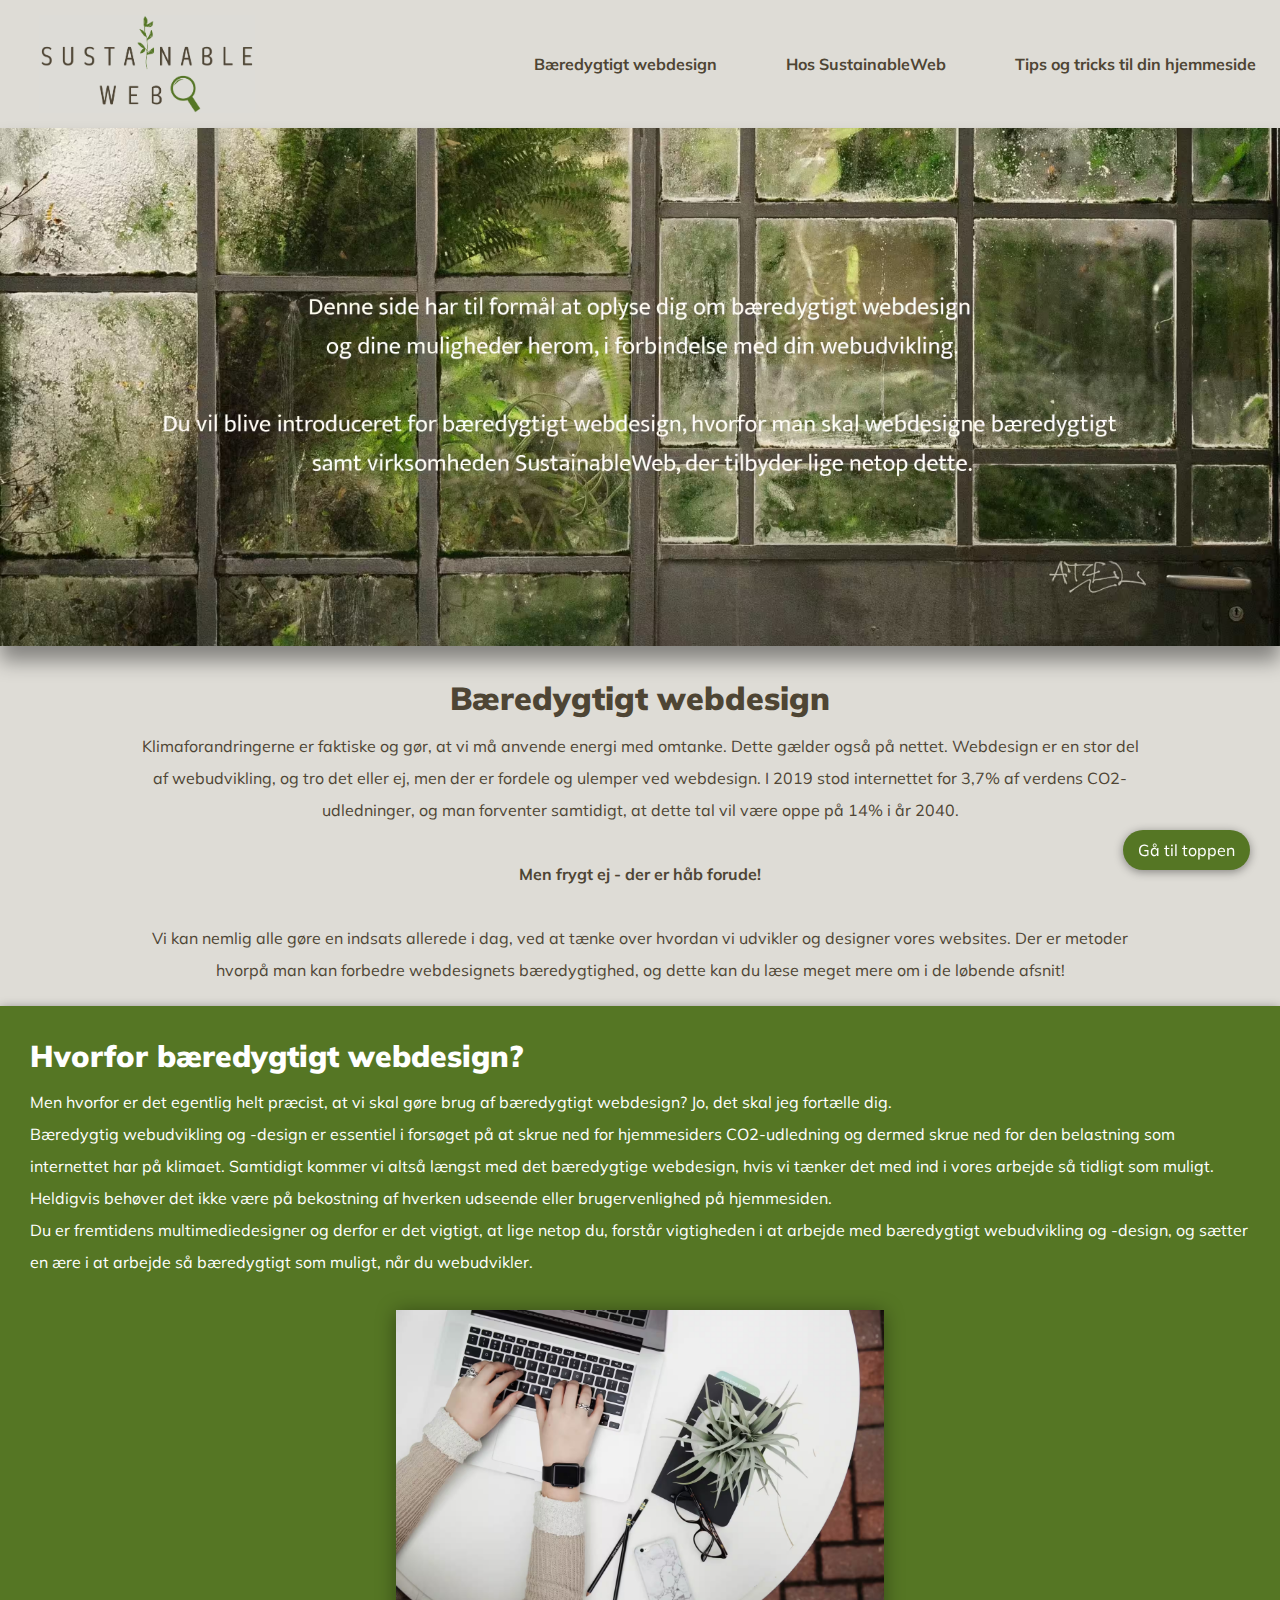
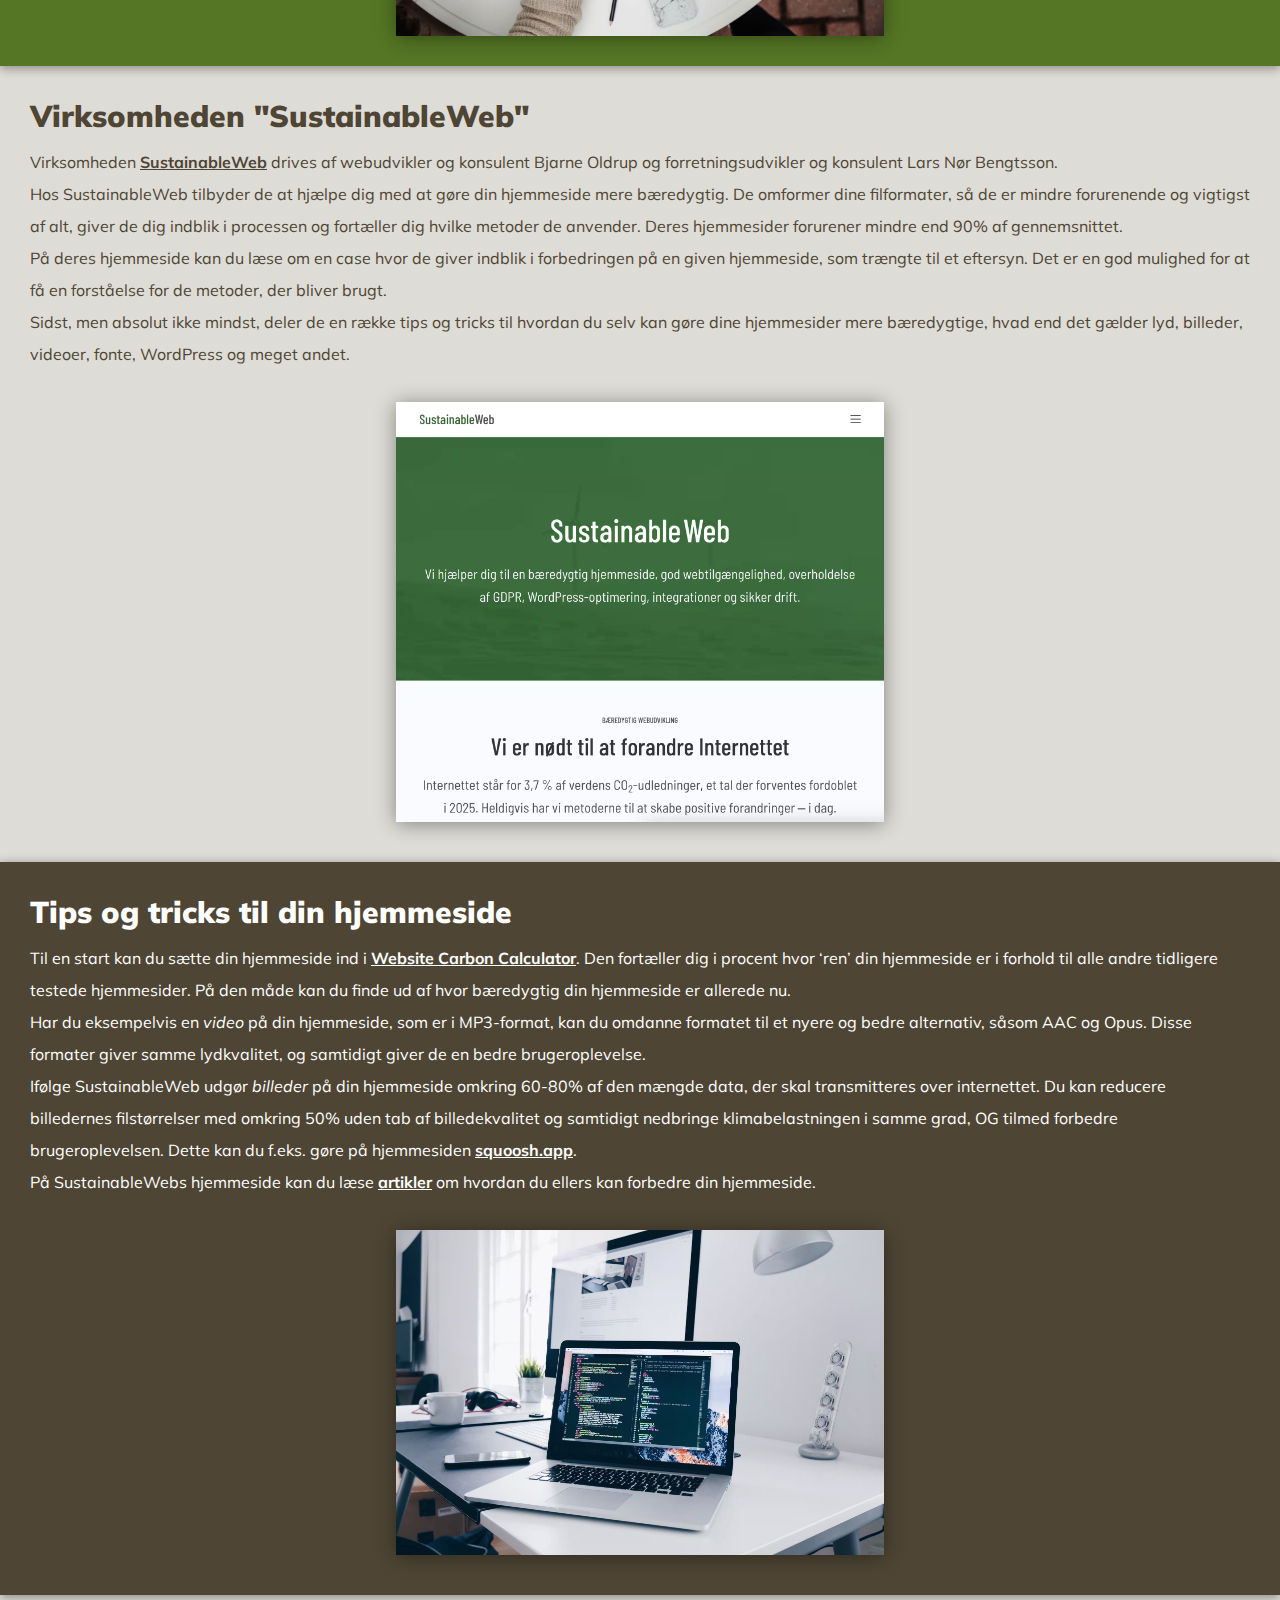
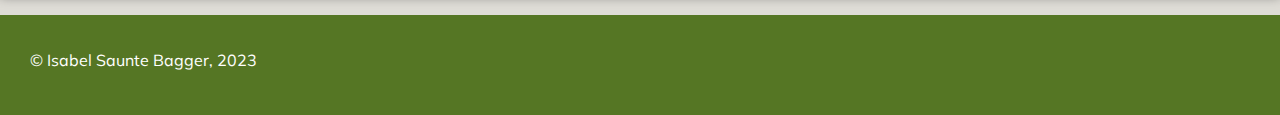
<file: din-guide-til-en-baeredygtig-hjemmeside.html>
<!DOCTYPE html>
<html lang="da">
<head>
    <meta charset="UTF-8">
    <meta http-equiv="X-UA-Compatible" content="IE=edge">
    <meta name="viewport" content="width=device-width, initial-scale=1.0">
    <title>Sustainable Web - din guide til en bæredygtig hjemmeside</title>
    <meta name="description" content="Denne side har til formål at oplyse dig om bæredygtigt webdesign og dine muligheder herom, i forbindelse med din webudvikling.
    Du vil blive introduceret for bæredygtigt webdesign og hvorfor man skal webdesigne bæredygtigt.">
    <link rel="icon" type="image/x-icon" href="images/Favicon1.avif">
    <link rel="stylesheet" type="text/css" href="style.css">
    <style>
        @import url('https://fonts.googleapis.com/css2?family=Mulish:wght@300&display=swap');
      </style>
      <script src="index.js"></script>
</head>
<body>
    <!--Menubar-->
    <header class="header">
      <nav class="navbar">
        <img src="images/logo.avif" alt="Logo" style="width: 20%;">
        <a href="sustainableweb.html" class="nav-branding"></a>
        <ul class="nav-menu">
          <li class="nav-item">
            <a href="#baeredygtigtwebdesign" class="nav-link">Bæredygtigt webdesign</a>
          </li>
          <li class="nav-item">
            <a href="#hossustainableweb" class="nav-link">Hos SustainableWeb</a>
          </li>
          <li class="nav-item">
            <a href="#tipsogtricks" class="nav-link">Tips og tricks til din hjemmeside</a>
          </li>
        </ul>
        <div class="hamburger">
          <span class="bar"></span>
          <span class="bar"></span>
          <span class="bar"></span>
        </div>
      </nav>
    </header>

    <!--Forsidebillede m. tekst-->
    <div class="forside-drivhus">
      <img src="images/forside-drivhus-kopi-1.avif" alt="Forsidebillede med drivhus. Unsplash: Johannes Hofmann" style="width: 100%;">
    </div>
  <br>

  <!--Afsnit om bæredygtigt webdesign-->
  <div class="baeredygtigt-webdesign">
    <div class="webdesign-tekst">
        <div id="baeredygtigtwebdesign">
            <h1 style="text-align: center;"><strong>Bæredygtigt webdesign</strong></h1>
            <p style="text-align: center;">Klimaforandringerne er faktiske og gør, at vi må anvende energi med omtanke. Dette gælder også på nettet. 
                Webdesign er en stor del af webudvikling, og tro det eller ej, men der er fordele og ulemper ved webdesign. 
                I 2019 stod internettet for 3,7% af verdens CO2-udledninger, og man forventer samtidigt, at dette tal vil være oppe på 14% i år 2040.</p> 
                <br><p style="text-align: center;"><strong>Men frygt ej - der er håb forude!</strong></p><br>
                <p style="text-align: center;">Vi kan nemlig alle gøre en indsats allerede i dag, ved at tænke over hvordan vi udvikler og designer vores websites. 
                Der er metoder hvorpå man kan forbedre webdesignets bæredygtighed, og dette kan du læse meget mere om i de løbende afsnit!</p>
        </div>
    </div>
</div>

<br>

<!--Boks - Hvorfor bæredygtigt webdesign?-->
<div class="box-hvorfor">
  <div class="hvorfor-tekst">
      <h2><strong>Hvorfor bæredygtigt webdesign?</strong></h2>
      <p>Men hvorfor er det egentlig helt præcist, at vi skal gøre brug af bæredygtigt webdesign? Jo, det skal jeg fortælle dig.</p>
      <p>Bæredygtig webudvikling og -design er essentiel i forsøget på at skrue ned for hjemmesiders CO2-udledning og dermed skrue ned 
          for den belastning som internettet har på klimaet. Samtidigt kommer vi altså længst med det bæredygtige webdesign, 
          hvis vi tænker det med ind i vores arbejde så tidligt som muligt. Heldigvis behøver det ikke være på bekostning af hverken 
          udseende eller brugervenlighed på hjemmesiden.</p>
      <p>Du er fremtidens multimediedesigner og derfor er det vigtigt, at lige netop du, forstår vigtigheden i at arbejde med bæredygtigt 
          webudvikling og -design, og sætter en ære i at arbejde så bæredygtigt som muligt, når du webudvikler.</p>
          <br><img src="images/baeredygtigtwebdesign-computer.avif" alt="Billede af kvinde, der skriver på computer. Unsplash: Corinne Kutz">
  </div>
</div>

<!--Boks - Virksomheden "SustainableWeb"-->
<div class="box-virksomheden">
  <div class="virksomheden-tekst">
      <div id="hossustainableweb">
          <h2><strong>Virksomheden "SustainableWeb"</strong></h2>
          <p>Virksomheden <a href="https://sustainableweb.dk" style="color: #4E4534;" target="_blank">SustainableWeb</a> drives af
              webudvikler og konsulent Bjarne Oldrup
              og forretningsudvikler og konsulent Lars Nør Bengtsson.</p>
          <p>Hos SustainableWeb tilbyder de at hjælpe dig med at gøre din hjemmeside mere bæredygtig. 
              De omformer dine filformater, så de er mindre forurenende og vigtigst af alt, giver de dig indblik i processen 
              og fortæller dig hvilke metoder de anvender. Deres hjemmesider forurener mindre end 90% af gennemsnittet.</p>
          <p>På deres hjemmeside kan du læse om en case hvor de giver indblik i forbedringen på en given hjemmeside, som trængte til et eftersyn. 
              Det er en god mulighed for at få en forståelse for de metoder, der bliver brugt.</p>
          <p>Sidst, men absolut ikke mindst, deler de en række tips og tricks til hvordan du selv kan gøre dine hjemmesider mere bæredygtige, 
              hvad end det gælder lyd, billeder, videoer, fonte, WordPress og meget andet.</p>
          <div class="swImg">
          <br><img src="images/sustainableweb-hjemmeside.avif" alt="SustainableWebs hjemmeside">
          </div>
      </div>
  </div>
</div>

<!--Boks - Tips og tricks til din hjemmeside-->
<div class="box-tipsogtricks">
  <div class="tipsogtricks-tekst">
      <div id="tipsogtricks">
          <h2><strong>Tips og tricks til din hjemmeside</strong></h2>
          <p>Til en start kan du sætte din hjemmeside ind i <a href="https://www.websitecarbon.com" style="color: white;"  target="_blank">Website Carbon Calculator</a>. Den fortæller dig i procent hvor ‘ren’ din hjemmeside er 
              i forhold til alle andre tidligere testede hjemmesider. På den måde kan du finde ud af hvor bæredygtig din hjemmeside er allerede nu.</p>
          <p>Har du eksempelvis en <i>video</i> på din hjemmeside, som er i MP3-format, kan du omdanne formatet til et nyere og bedre alternativ, såsom AAC og Opus. 
              Disse formater giver samme lydkvalitet, og samtidigt giver de en bedre brugeroplevelse. 
              <br>Ifølge SustainableWeb udgør <i>billeder</i> på din hjemmeside omkring 60-80% af den mængde data, der skal transmitteres over internettet. 
              Du kan reducere billedernes filstørrelser med omkring 50% uden tab af billedekvalitet og samtidigt nedbringe klimabelastningen i samme grad, 
              OG tilmed forbedre brugeroplevelsen. Dette kan du f.eks. gøre på hjemmesiden <a href="https://squoosh.app" style="color: white;" target="_blank">squoosh.app</a>.</p>
          <p>På SustainableWebs hjemmeside kan du læse <a href="https://sustainableweb.dk/category/artikler/" style="color: white;" target="_blank">artikler</a> om hvordan du ellers kan forbedre din hjemmeside.</p>
          <br><img src="images/tipsogtricks-computer.avif" alt="Billede af computer med kodning. Unsplash: Christopher Gower">
      </div>
  </div>
</div>

<div onclick="scrollToTop()" class="scrollTop">Gå til toppen</div>

<!--Footer m. gå-til-toppen-knap-->
<div class="footer">
  <div class="footer-tekst">
      <p>© Isabel Saunte Bagger, 2023</p>
  </div>
</div>
</body>
</html>
</file>
<file: style.css>
/* Generelle styles */
* {
    padding: 0;
    margin: 0;
    box-sizing: border-box;
    font-family: 'Mulish';
}

html {
    scroll-behavior: smooth;
    background-color: #DEDCD6;
}

h2 {
    font-size: 30px;
}

/* Header + navbar + hamburgermenu */
header {
    background-color: #DEDCD6;
}

li {
    list-style: none;
}

a {
    color: #4E4534;
    text-decoration: none;
    font-weight: bolder;
}

.navbar {
    min-height: 70px;
    display: flex;
    justify-content: space-between;
    align-items: center;
    padding: 0 24px;
}

.nav-menu {
    display: flex;
    justify-content: space-between;
    align-items: center;
    gap: 69px;
}

.nav-branding {
    font-size: 2rem;
}

.nav-link {
    transition: 0.7s ease;
}

.nav-link:hover {
    color: #557624;
    text-shadow: 0px 5px 10px rgba(0, 0, 0, 0.4);
    transition: all 0.3s ease 0s;
    border-radius: 20px;
    cursor: pointer;
}

.hamburger {
    display: none;
    cursor: pointer;
}

.bar {
    display: block;
    width: 25px;
    height: 3px;
    margin: 5px auto;
    -webkit-transition: all 0.3s ease-in-out;
    transition: all 0.3s ease-in-out;
    background-color: #4E4534;
}

.header img {
    padding: 15px;
}

/*Styles til forside*/
.forside-drivhus {
    display: flex;
    position: relative;
    line-height: 1.6;
    filter: drop-shadow(0px 15px 10px rgba(0, 0, 0, 0.4));
}

/*Styles til sektion: Bæredygtigt webdesign*/
.baeredygtigt-webdesign {
    margin-left: 110px;
    margin-right: 110px;
}

.webdesign-tekst {
    margin-left: 30px;
    margin-right: 30px;
    line-height: 2.0;
    color: #4E4534;
}

/*Styles til sektion: Hvorfor bæredygtigt webdesign?*/
.box-hvorfor {
    padding: 20px;
    padding-right: 30px;
    padding-left: 30px;
    color: white;
    background-color: #557624;
    box-shadow: 0px 2px 10px rgba(0, 0, 0, 0.4);
    margin-bottom: 20px;
    line-height: 2.0;
}

.box-hvorfor img {
    width: 40%;
    margin-right: 50%;
    margin-left: 30%;
    filter: drop-shadow(0px 2px 10px rgba(0, 0, 0, 0.4));
}

/*Styles til sektion: Virksomheden "SustainableWeb"*/
.box-virksomheden {
    margin-bottom: 20px;
}

.virksomheden-tekst {
    margin-left: 30px;
    margin-right: 30px;
    line-height: 2.0;
    color: #4E4534;
}

.virksomheden-tekst img {
    width: 40%;
    margin-right: 50%;
    margin-left: 30%;
}

.virksomheden-tekst a {
    text-decoration: underline;
}

.swImg {
    filter: drop-shadow(0px 2px 10px rgba(0, 0, 0, 0.4));
    margin-bottom: 30px;
}

/*Styles til sektion: Tips og tricks til din hjemmeside*/
.box-tipsogtricks {
    color: white;
    background-color: #4E4534;
    box-shadow: 0px 2px 10px rgba(0, 0, 0, 0.4);
    margin-bottom: 20px;
}

.tipsogtricks-tekst {
    margin-left: 30px;
    margin-right: 30px;
    line-height: 2.0;
    padding-top: 20px;
}

.tipsogtricks-tekst img {
    width: 40%;
    margin-right: 50%;
    margin-left: 30%;
    filter: drop-shadow(0px 2px 10px rgba(0, 0, 0, 0.4));
    margin-bottom: 30px;
}

.tipsogtricks-tekst a {
    text-decoration: underline;
}

/*Styles til footer*/
.footer {
    background-color: #557624;
    color: white;
    height: 100px;
    text-align: left;
    vertical-align: middle;
    line-height: 90px; 
}

.footer-tekst {
    margin-left: 30px;
    margin-right: 30px;
}

/* Gå til toppen-knap */
.scrollTop {
    position: fixed;
    bottom: 30px;
    right: 30px;
    padding: 10px 15px;
    background-color: #557624;
    color: white;
    border-radius: 20px;
    cursor: pointer;
    transition: all 0.5s ease 0s;
    box-shadow: 0px 2px 10px rgba(0, 0, 0, 0.4);
}

.scrollTop:hover {
    background-color: #4E4534;
    color: white;
}

/* Media queries til mobil */
@media (max-width: 600px) {
    /* Generelle styles */
    body {
        width: 100%;
        overflow: scroll;
    }

    h1 {
        font-size: 20px;
        font-weight: bolder;
    }

    p {
        font-size: 14px;
        margin-left: 2px;
        margin-right: 2px;
    }

    /*Header og hamburgermenu */
    .hamburger {
        display: block;
    }

    .hamburger.active .bar:nth-child(2) {
        opacity: 0;
    }
    .hamburger.active .bar:nth-child(1) {
        transform: translateY(8px) rotate(45deg);
    }
    .hamburger.active .bar:nth-child(3) {
        transform: translateY(-8px) rotate(-45deg);
    }

    .nav-menu {
        position: fixed;
        left: -100%;
        top: 70px;
        gap: 0;
        flex-direction: column;
        background-color: #DEDCD6;
        width: 100%;
        text-align: center;
        transition: 0.3s;
    }

    .nav-item {
        margin: 16px 0;
    }

    .nav-menu.active {
        left: 0;
    }

    .header img {
        padding: 0;
    }

    /*Styles til sektion: Bæredygtigt webdesign*/
    .baeredygtigt-webdesign {
        margin-left: 1px;
        margin-right: 1px;
    }

    .webdesign-tekst {
        margin-left: 30px;
        margin-right: 30px;
        line-height: 2.0;
        color: #4E4534;
    }

    /* Styles til sektion: Hvorfor bæredygtigt webdesign? */
    .box-hvorfor img {
        width: 100%;
        margin-right: auto;
        margin-left: auto;
        filter: drop-shadow(0px 2px 10px rgba(0, 0, 0, 0.4));
    }

    /* Styles til sektion: Virksomheden SustainableWeb */
    .swImg {
        width: 100%;
        margin-left: auto;
        margin-right: auto;
        filter: drop-shadow(0px 2px 10px rgba(0, 0, 0, 0.4));
    }

    /* Styles til sektion: Tips og tricks til din hjemmeside */
    .tipsogtricks-tekst img {
        width: 100%;
        margin-right: auto;
        margin-left: auto;
        filter: drop-shadow(0px 2px 10px rgba(0, 0, 0, 0.4));
    }

    /* Gå til toppen-knap */
    .scrollTop {
        margin-right: 10px;
        position: fixed;
        bottom: 20px;
        right: 30px;
        padding: 10px 10px;
        background-color: #557624;
        color: white;
        font-size: 12px;
        border-radius: 20px;
        cursor: pointer;
        transition: all 0.5s ease 0s;
        box-shadow: 0px 2px 10px rgba(0, 0, 0, 0.4);
    }

    .scrollTop:hover {
        background-color: #4E4534;
        color: white;
    }
}
</file>
